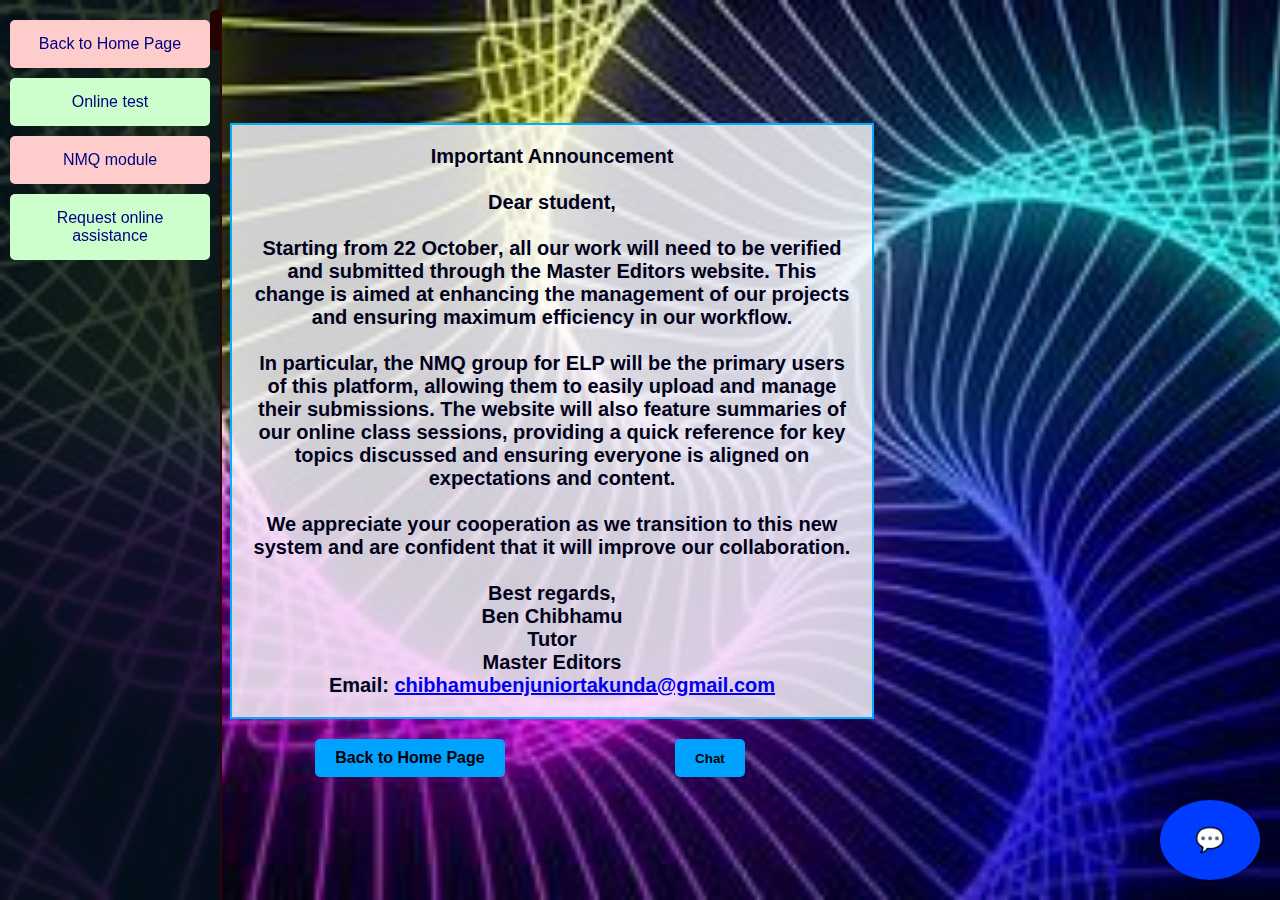
<file: Announcements.html>
<!DOCTYPE html>
<html lang="en">
<head>
    <meta charset="UTF-8">
    <meta name="viewport" content="width=device-width, initial-scale=1.0">
    <title>Master Editors - Announcements</title>
    <style>
        body {
            font-family: Arial, sans-serif;
            margin: 0;
            padding: 0;
            height: 100vh;
            background-image: url('abstract-colorful-background-holographic-modern-glowing-lines-4k-seamless-loop-motion-background-animation-video.jpg'); /* Replace with your image URL */
            background-size: cover;
            display: flex;
            flex-direction: column;
            justify-content: center;
            align-items: center;
        }

        #sidebar {
            width: 200px;
            position: fixed;
            top: 0;
            left: 0;
            height: 100%;
            background-color: rgba(2, 18, 27, 0.8);
            border-right: 2px solid rgb(51, 2, 2);
            overflow-y: auto;
            transition: transform 0.3s ease;
            padding: 10px;
        }

        #sidebar.minimized {
            transform: translateX(-100%);
        }

        #toggleSidebar {
            position: absolute;
            top: 10px;
            left: 210px; /* Adjust according to the sidebar width */
            cursor: pointer;
            background-color: rgb(36, 2, 2);
            border: none;
            border-radius: 5px;
            padding: 5px 10px;
        }

        #content {
            margin-left: 220px; /* Adjust according to the sidebar width */
            padding: 20px;
            width: calc(100% - 240px); /* Adjust for sidebar width */
        }

        .link {
            display: block;
            background-color: rgb(255, 204, 204); /* Light red */
            color: navy;
            text-decoration: none;
            padding: 15px;
            margin: 10px 0;
            border-radius: 5px;
            text-align: center;
            transition: background-color 0.3s ease;
        }

        .link:nth-child(odd) {
            background-color: rgb(204, 255, 204); /* Light green */
        }

        .link:hover {
            background-color: rgb(0, 162, 255); /* Bright blue on hover */
            color: white;
        }

        .announcement {
            display: none;
            border: 2px solid rgb(0, 174, 255);
            padding: 20px;
            background-color: rgba(255, 255, 255, 0.8); /* Light background for readability */
            font-size: 20px;
            color: rgb(1, 1, 27);
            font-weight: bold;
            font-style: normal;
            animation: slideIn 1s forwards, slideOut 1s forwards;
            margin-bottom: 20px;
            width: 100%;
            max-width: 600px;
            text-align: center;
        }

        @keyframes slideIn {
            from {
                transform: translateY(70%);
                opacity: 0;
            }
            to {
                transform: translateY(0);
                opacity: 1;
            }
        }

        @keyframes slideOut {
            from {
                transform: translateY(0);
                opacity: 1;
            }
            to {
                transform: translateY(70%);
                opacity: 0;
            }
        }

        .buttons {
            display: flex;
            justify-content: space-around;
            width: 100%;
            max-width: 600px;
        }

        .button {
            padding: 10px 20px;
            background-color: rgb(0, 162, 255);
            color: black;
            border: none;
            border-radius: 5px;
            cursor: pointer;
            font-weight: bold;
            text-decoration: none;
            text-align: center;
        }

        .chat-button {
            position: fixed;
            bottom: 20px;
            right: 20px;
            background-color: rgb(0, 60, 255);
            color: silver;
            border: none;
            border-radius: 50%;
            width: 100px;
            height: 80px;
            font-size: 24px;
            display: flex;
            justify-content: center;
            align-items: center;
            cursor: pointer;
            box-shadow: 0 2px 5px rgba(0, 0, 0, 0.3);
        }
    </style>
</head>
<body>

    <div id="sidebar">
        <button id="toggleSidebar">Toggle Sidebar</button>
        <a href="Main index.html" class="link">Back to Home Page</a>
        <a href="IELTS Online.html" class="link">Online test</a>
        <a href="NMQ Research proposal submission.html" class="link">NMQ module</a>
        <a href="Booking online tutorials.html" class="link">Request online assistance</a>
    </div>

    <div id="content">
        <div class="announcement" id="announcement">
            <strong>Important Announcement</strong><br><br>
            Dear student,<br><br>
            Starting from <strong>22 October</strong>, all our work will need to be verified and submitted through the <strong>Master Editors</strong> website. This change is aimed at enhancing the management of our projects and ensuring maximum efficiency in our workflow.<br><br>
            In particular, the <strong>NMQ group for ELP</strong> will be the primary users of this platform, allowing them to easily upload and manage their submissions. The website will also feature summaries of our online class sessions, providing a quick reference for key topics discussed and ensuring everyone is aligned on expectations and content.<br><br>
            We appreciate your cooperation as we transition to this new system and are confident that it will improve our collaboration.<br><br>
            Best regards,<br>
            Ben Chibhamu<br>
            Tutor<br>
            Master Editors<br>
            Email: <a href="mailto:chibhamubenjuniortakunda@gmail.com">chibhamubenjuniortakunda@gmail.com</a>
        </div>

        <div class="buttons">
            <a href="Main index.html" class="button">Back to Home Page</a>
            <button class="button" onclick="toggleChat()">Chat</button>
        </div>

        <button class="chat-button" id="chatButton" onclick="openChat()">💬</button>
    </div>

    <script>
        const announcement = document.getElementById('announcement');

        // Function to show the announcement
        function showAnnouncement() {
            announcement.style.display = 'block';
            announcement.style.animation = 'slideIn 1s forwards';
            setTimeout(() => {
                announcement.style.animation = 'slideOut 1s forwards';
                setTimeout(() => {
                    announcement.style.display = 'none';
                    showAnnouncement(); // Repeat the announcement
                }, 1000); // Time for slideOut animation to complete
            }, 10000); // Time for announcement to be visible before sliding out
        }

        // Function to open the chat modal
        function openChat() {
            const chatModal = document.createElement('div');
            chatModal.style.position = 'fixed';
            chatModal.style.top = '50%';
            chatModal.style.left = '50%';
            chatModal.style.transform = 'translate(-50%, -50%)';
            chatModal.style.width = '300px';
            chatModal.style.height = '400px';
            chatModal.style.border = '2px solid yellow';
            chatModal.style.backgroundColor = 'rgba(255, 255, 255, 0.9)';
            chatModal.style.boxShadow = '0 2px 10px rgba(0, 0, 0, 0.5)';
            chatModal.style.zIndex = '1000';
            chatModal.style.padding = '10px';
            chatModal.style.display = 'flex';
            chatModal.style.flexDirection = 'column';
            chatModal.style.alignItems = 'center';

            const chatHeader = document.createElement('h2');
            chatHeader.innerText = 'Chat with Us';
            chatModal.appendChild(chatHeader);

            const chatMessages = document.createElement('div');
            chatMessages.style.flex = '1';
            chatMessages.style.overflowY = 'auto';
            chatMessages.style.width = '100%';
            chatMessages.style.border = '1px solid navy';
            chatMessages.style.padding = '5px';
            chatModal.appendChild(chatMessages);

            const nameInput = document.createElement('input');
            nameInput.type = 'text';
            nameInput.placeholder = 'Enter your name...';
            nameInput.style.width = '100%';
            nameInput.style.marginTop = '10px';
            nameInput.style.border = '1px solid navy';
            nameInput.style.borderRadius = '5px';
            chatModal.appendChild(nameInput);

            const chatInput = document.createElement('input');
            chatInput.type = 'text';
            chatInput.placeholder = 'Type your message...';
            chatInput.style.width = '100%';
            chatInput.style.marginTop = '10px';
            chatInput.style.border = '1px solid navy';
            chatInput.style.borderRadius = '5px';
            chatModal.appendChild(chatInput);

            const sendButton = document.createElement('button');
            sendButton.innerText = 'Send';
            sendButton.style.marginTop = '10px';
            sendButton.onclick = function () {
                const message = document.createElement('div');
                message.innerText = nameInput.value + ': ' + chatInput.value;
                chatMessages.appendChild(message);
                chatInput.value = '';
            };
            chatModal.appendChild(sendButton);

            document.body.appendChild(chatModal);
        }

        // Initial announcement display
        showAnnouncement();
    </script>
</body>
</html>
</file>
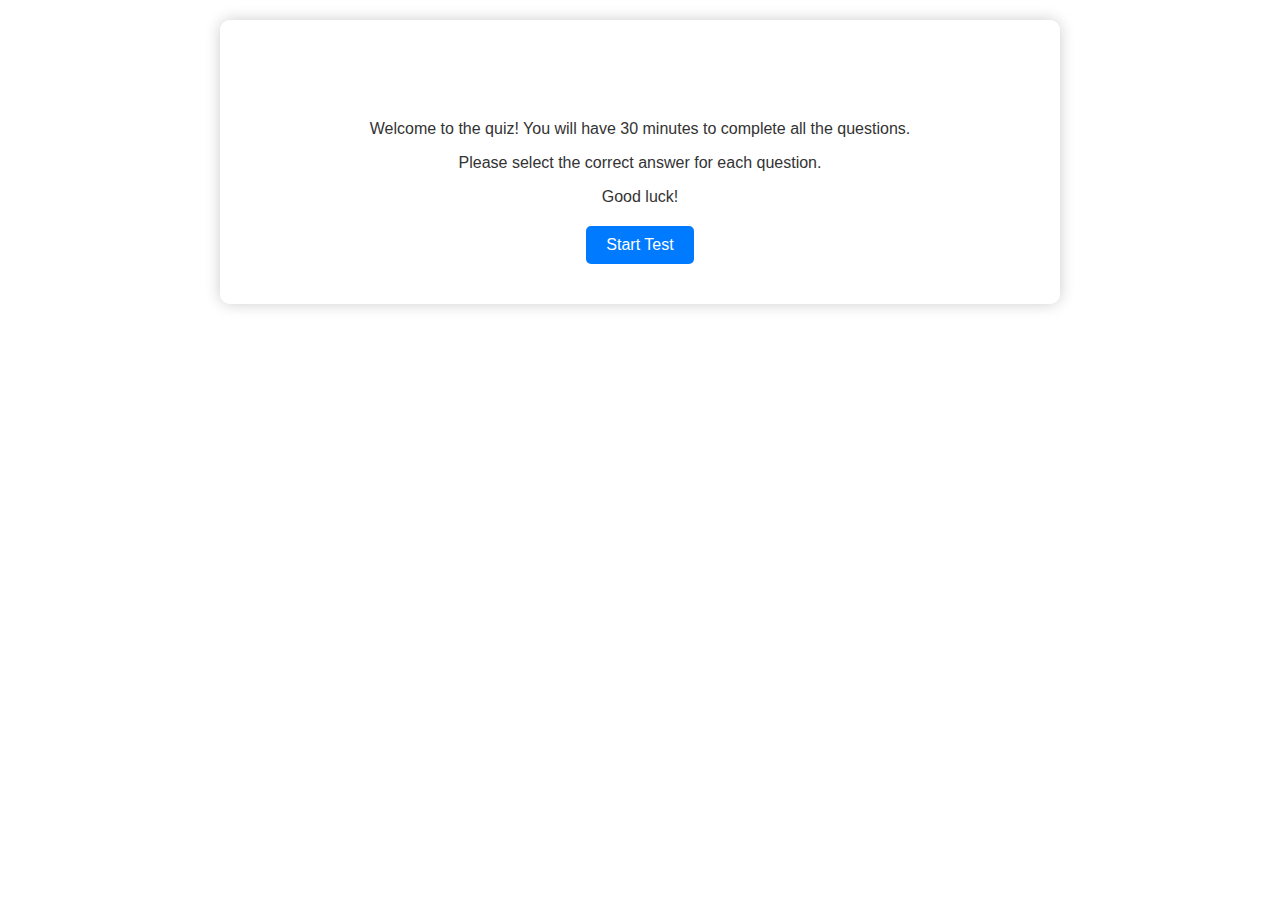
<file: IELTS Online.html>
<!DOCTYPE html>
<html lang="en">
<head>
    <meta charset="UTF-8">
    <meta name="viewport" content="width=device-width, initial-scale=1.0">
    <title>Quiz Application</title>
    <style>
        body {
            font-family: Arial, sans-serif;
            margin: 0;
            padding: 20px;
            background-image: url('https://example.com/background.jpg'); /* Replace with your background image URL */
            background-size: cover;
            color: #333;
        }
        h1 {
            text-align: center;
            color: #fff;
        }
        .quiz-container {
            background-color: rgba(255, 255, 255, 0.8);
            border-radius: 10px;
            padding: 20px;
            box-shadow: 0 0 15px rgba(0, 0, 0, 0.2);
            max-width: 800px;
            margin: auto;
            display: none; /* Hide initially */
        }
        .question {
            margin-bottom: 20px;
            font-weight: bold;
        }
        .option {
            margin-left: 20px;
            display: block;
        }
        #countdown {
            font-size: 24px;
            margin-bottom: 20px;
            text-align: center;
            color: #e63946;
        }
        button {
            display: block;
            margin: 20px auto;
            padding: 10px 20px;
            font-size: 16px;
            border: none;
            border-radius: 5px;
            background-color: #007bff;
            color: white;
            cursor: pointer;
            transition: background-color 0.3s;
        }
        button:hover {
            background-color: #0056b3;
        }
        .home-button {
            background-color: #28a745;
        }
        .home-button:hover {
            background-color: #218838;
        }
        .instructions {
            background-color: rgba(255, 255, 255, 0.8);
            border-radius: 10px;
            padding: 20px;
            box-shadow: 0 0 15px rgba(0, 0, 0, 0.2);
            max-width: 800px;
            margin: auto;
            text-align: center;
        }
    </style>
</head>
<body>
    <div class="instructions">
        <h1>Quiz Instructions</h1>
        <p>Welcome to the quiz! You will have 30 minutes to complete all the questions.</p>
        <p>Please select the correct answer for each question.</p>
        <p>Good luck!</p>
        <button onclick="startQuiz()">Start Test</button>
    </div>

    <div class="quiz-container" id="quizContainer">
        <h1>Quiz</h1>
        <div id="countdown">30:00</div>
        <div id="questionContainer"></div>
        <button onclick="submitTest()">Submit Test</button>
        <button class="home-button" onclick="goHome()">Back to Home</button>
    </div>

    <script>
        // Sample questions array with additional questions
        const questions = [
            { question: "What is the capital of Australia?", options: ["Canberra", "Sydney", "Melbourne", "Brisbane"], answer: "Canberra" },
            { question: "What is the largest planet in our solar system?", options: ["Earth", "Jupiter", "Saturn", "Mars"], answer: "Jupiter" },
            { question: "Which element has the chemical symbol 'O'?", options: ["Gold", "Oxygen", "Silver", "Iron"], answer: "Oxygen" },
            { question: "Who painted the Mona Lisa?", options: ["Vincent van Gogh", "Pablo Picasso", "Leonardo da Vinci", "Claude Monet"], answer: "Leonardo da Vinci" },
            { question: "What is the smallest prime number?", options: ["1", "2", "3", "5"], answer: "2" },
            { question: "In which continent is the Sahara Desert located?", options: ["Asia", "Africa", "Australia", "North America"], answer: "Africa" },
            { question: "Which gas do plants absorb from the atmosphere?", options: ["Oxygen", "Carbon Dioxide", "Nitrogen", "Hydrogen"], answer: "Carbon Dioxide" },
            { question: "What is the main ingredient in guacamole?", options: ["Tomato", "Avocado", "Pepper", "Onion"], answer: "Avocado" },
            { question: "What year did World War II end?", options: ["1945", "1944", "1939", "1950"], answer: "1945" },
            { question: "Who wrote 'Pride and Prejudice'?", options: ["Emily Brontë", "Charlotte Brontë", "Jane Austen", "Mark Twain"], answer: "Jane Austen" },
            { question: "What is the hardest natural substance on Earth?", options: ["Gold", "Iron", "Diamond", "Ruby"], answer: "Diamond" },
            { question: "What is the freezing point of water?", options: ["0°C", "32°F", "100°C", "273.15 K"], answer: "0°C" },
            { question: "Which planet is known for its rings?", options: ["Mars", "Jupiter", "Saturn", "Uranus"], answer: "Saturn" },
            { question: "Who discovered penicillin?", options: ["Marie Curie", "Alexander Fleming", "Louis Pasteur", "Isaac Newton"], answer: "Alexander Fleming" },
            { question: "What is the main language spoken in Brazil?", options: ["Spanish", "Portuguese", "English", "French"], answer: "Portuguese" },
            { question: "What is the chemical formula for water?", options: ["H2O", "O2", "CO2", "HO2"], answer: "H2O" },
            { question: "What is the largest mammal in the world?", options: ["Elephant", "Blue Whale", "Giraffe", "Great White Shark"], answer: "Blue Whale" },
            { question: "Which continent is known as the Dark Continent?", options: ["Asia", "Africa", "Australia", "South America"], answer: "Africa" },
            { question: "Who was the first person to walk on the moon?", options: ["Neil Armstrong", "Buzz Aldrin", "Yuri Gagarin", "Michael Collins"], answer: "Neil Armstrong" },
            { question: "Which is the longest river in the world?", options: ["Amazon River", "Nile River", "Yangtze River", "Mississippi River"], answer: "Nile River" },
            { question: "What is the capital of Japan?", options: ["Tokyo", "Beijing", "Seoul", "Bangkok"], answer: "Tokyo" },
            { question: "Which element is represented by the symbol 'Na'?", options: ["Nitrogen", "Sodium", "Nickel", "Neon"], answer: "Sodium" },
            { question: "Which planet is known as the Red Planet?", options: ["Mars", "Venus", "Saturn", "Jupiter"], answer: "Mars" }
        ];

        // Function to start the quiz
        function startQuiz() {
            document.querySelector('.instructions').style.display = 'none'; // Hide instructions
            document.getElementById('quizContainer').style.display = 'block'; // Show quiz container
            displayQuestions();
            startTimer(30 * 60, document.getElementById('countdown'));
        }

        // Function to display questions
        function displayQuestions() {
            const questionContainer = document.getElementById('questionContainer');
            questions.forEach((q, index) => {
                const questionElement = document.createElement('div');
                questionElement.className = 'question';
                questionElement.innerHTML = `<strong>${index + 1}. ${q.question}</strong>`;
                
                q.options.forEach(option => {
                    questionElement.innerHTML += `
                        <div class="option">
                            <input type="radio" name="question${index}" value="${option}" required> ${option}
                        </div>`;
                });

                questionContainer.appendChild(questionElement);
            });
        }

        // Function to start the countdown timer
        function startTimer(duration, display) {
            let timer = duration, minutes, seconds;
            const interval = setInterval(function () {
                minutes = parseInt(timer / 60, 10);
                seconds = parseInt(timer % 60, 10);
                seconds = seconds < 10 ? "0" + seconds : seconds;

                display.textContent = minutes + ":" + seconds;

                if (--timer < 0) {
                    clearInterval(interval);
                    alert("Time is up! Test submitted automatically.");
                    submitTest();
                }
            }, 1000);
        }

        // Function to submit the test and display results
        function submitTest() {
            const results = [];
            let score = 0;

            questions.forEach((q, index) => {
                const selectedOption = document.querySelector(`input[name="question${index}"]:checked`);
                if (selectedOption) {
                    results.push(selectedOption.value);
                    if (selectedOption.value === q.answer) {
                        score++;
                    }
                } else {
                    results.push("Not answered");
                }
            });

            alert(`Your score is ${score} out of ${questions.length}`);
            goHome(); // Redirect to home after submission
        }

        // Function to navigate back to home
        function goHome() {
            // Redirect to home page (change URL as needed)
            window.location.href = 'Main index.html'; // Replace with your home page URL
        }
    </script>
</body>
</html>
</file>
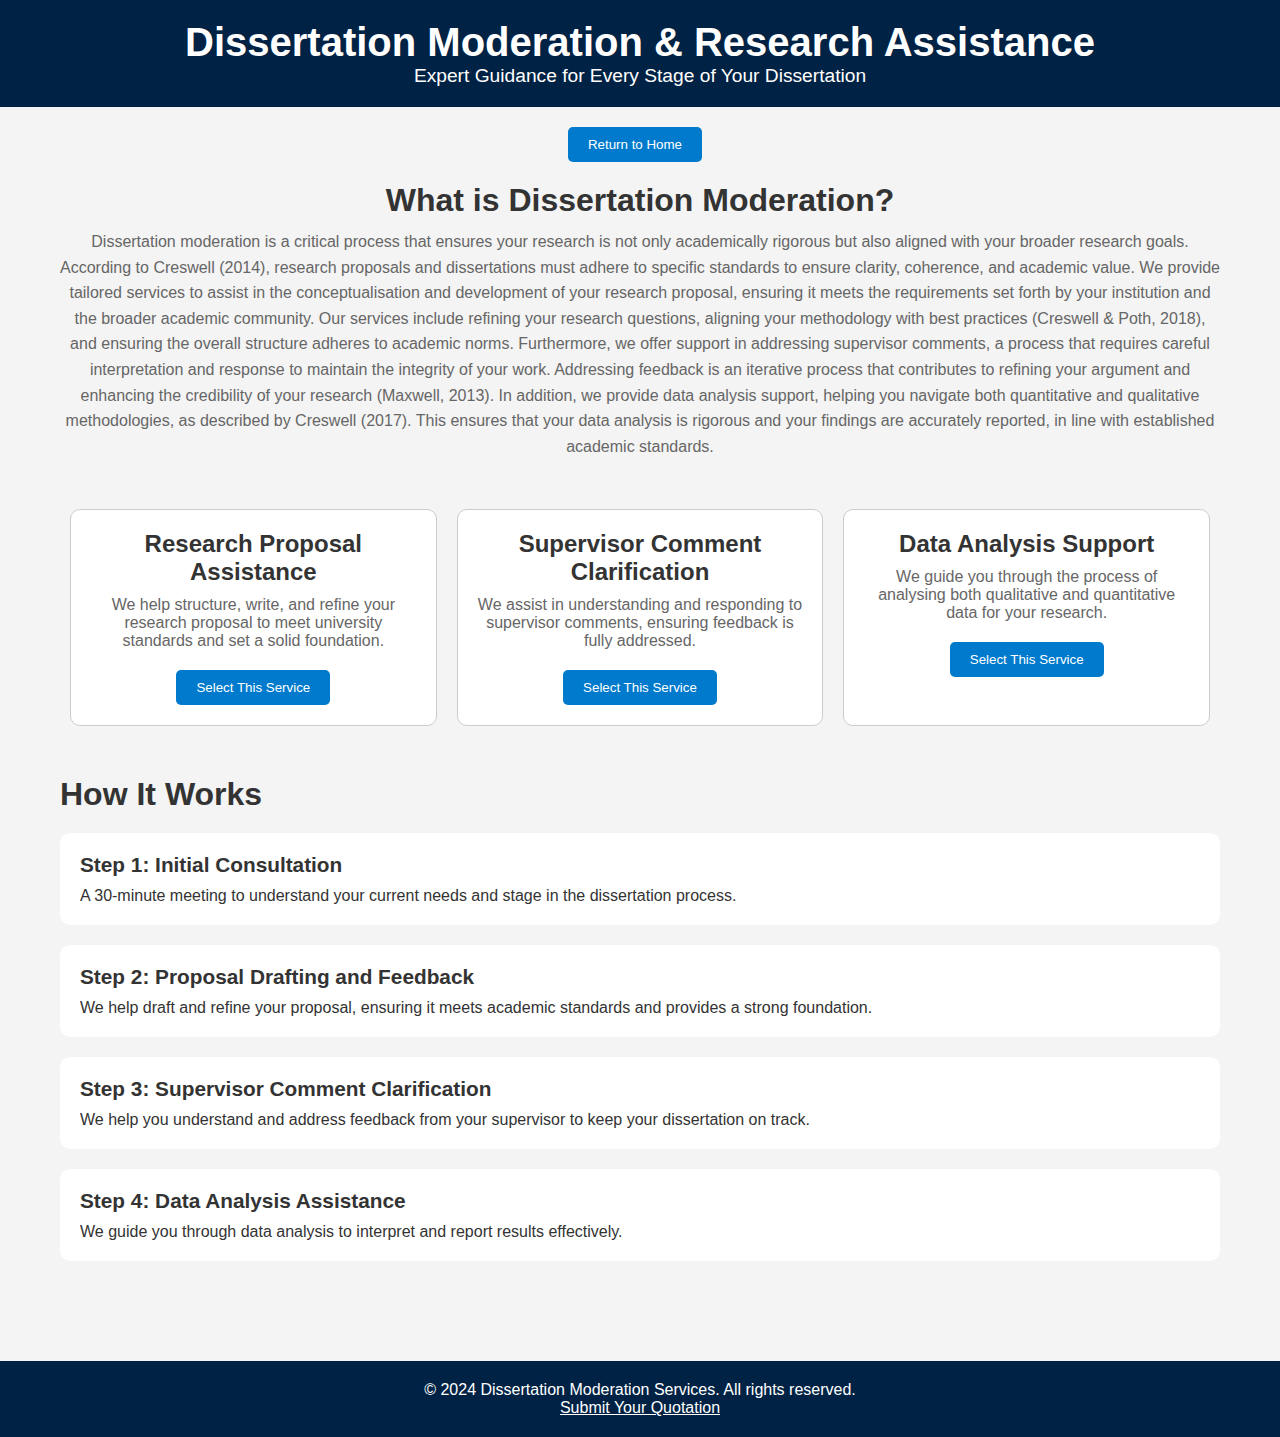
<file: Proofreading and editing.html>
<!DOCTYPE html>
<html lang="en">
<head>
    <meta charset="UTF-8">
    <meta name="viewport" content="width=device-width, initial-scale=1.0">
    <title>Dissertation Moderation</title>
    <style>
        * {
            box-sizing: border-box;
            margin: 0;
            padding: 0;
            font-family: Arial, sans-serif;
        }

        body {
            background-color: #f4f4f4;
            color: #333;
            margin: 0;
            padding: 0;
        }

        header {
            background-color: #002244;
            color: #fff;
            padding: 20px 0;
            text-align: center;
        }

        header h1 {
            font-size: 2.5rem;
        }

        header .subtitle {
            font-size: 1.2rem;
        }

        nav {
            text-align: center;
            margin-top: 20px;
        }

        nav button {
            padding: 10px 20px;
            background-color: #007ACC;
            color: white;
            border: none;
            cursor: pointer;
            margin-right: 10px;
            border-radius: 5px;
        }

        nav button:hover {
            background-color: #005FA3;
        }

        .container {
            max-width: 1200px;
            margin: 0 auto;
            padding: 20px;
        }

        .intro-section {
            text-align: center;
            margin-bottom: 40px;
        }

        .intro-section h2 {
            font-size: 2rem;
            margin-bottom: 10px;
        }

        .intro-section p {
            font-size: 1rem;
            color: #666;
            line-height: 1.6;
        }

        .services-section {
            display: flex;
            flex-wrap: wrap;
            justify-content: space-between;
            margin-bottom: 40px;
        }

        .service {
            background-color: white;
            border: 1px solid #ccc;
            border-radius: 10px;
            padding: 20px;
            margin: 10px;
            flex: 1 1 30%;
            text-align: center;
        }

        .service h3 {
            font-size: 1.5rem;
            margin-bottom: 10px;
        }

        .service p {
            color: #666;
            margin-bottom: 20px;
        }

        .service button {
            background-color: #007ACC;
            color: white;
            border: none;
            padding: 10px 20px;
            border-radius: 5px;
            cursor: pointer;
        }

        .service button:hover {
            background-color: #005FA3;
        }

        .how-it-works-section {
            margin-bottom: 40px;
        }

        .how-it-works-section h2 {
            font-size: 2rem;
            margin-bottom: 20px;
        }

        .how-it-works-section .step {
            background-color: white;
            padding: 20px;
            margin-bottom: 20px;
            border-radius: 10px;
        }

        .how-it-works-section .step h4 {
            font-size: 1.3rem;
            margin-bottom: 10px;
        }

        footer {
            background-color: #002244;
            color: white;
            padding: 20px 0;
            text-align: center;
            margin-top: 40px;
        }

        footer a {
            color: white;
            text-decoration: underline;
        }

        @media (max-width: 768px) {
            .services-section {
                flex-direction: column;
                align-items: center;
            }

            .service {
                flex: 1 1 100%;
            }
        }
    </style>
</head>
<body>

<header>
    <h1>Dissertation Moderation & Research Assistance</h1>
    <p class="subtitle">Expert Guidance for Every Stage of Your Dissertation</p>
</header>

<nav>
    <button onclick="window.location.href='Main index.html'">Return to Home</button>

</nav>

<div class="container">
    <!-- Introduction Section -->
    <section class="intro-section">
        <h2>What is Dissertation Moderation?</h2>
        <p>
            Dissertation moderation is a critical process that ensures your research is not only academically rigorous but also aligned with your broader research goals. According to Creswell (2014), research proposals and dissertations must adhere to specific standards to ensure clarity, coherence, and academic value. We provide tailored services to assist in the conceptualisation and development of your research proposal, ensuring it meets the requirements set forth by your institution and the broader academic community. Our services include refining your research questions, aligning your methodology with best practices (Creswell & Poth, 2018), and ensuring the overall structure adheres to academic norms. Furthermore, we offer support in addressing supervisor comments, a process that requires careful interpretation and response to maintain the integrity of your work. Addressing feedback is an iterative process that contributes to refining your argument and enhancing the credibility of your research (Maxwell, 2013). In addition, we provide data analysis support, helping you navigate both quantitative and qualitative methodologies, as described by Creswell (2017). This ensures that your data analysis is rigorous and your findings are accurately reported, in line with established academic standards.
        </p>
    </section>

    <!-- Services Section -->
    <section class="services-section">
        <div class="service">
            <h3>Research Proposal Assistance</h3>
            <p>We help structure, write, and refine your research proposal to meet university standards and set a solid foundation.</p>
            <button onclick="selectService('Research Proposal Assistance')">Select This Service</button>
        </div>
        <div class="service">
            <h3>Supervisor Comment Clarification</h3>
            <p>We assist in understanding and responding to supervisor comments, ensuring feedback is fully addressed.</p>
            <button onclick="selectService('Supervisor Comment Clarification')">Select This Service</button>
        </div>
        <div class="service">
            <h3>Data Analysis Support</h3>
            <p>We guide you through the process of analysing both qualitative and quantitative data for your research.</p>
            <button onclick="selectService('Data Analysis Support')">Select This Service</button>
        </div>
    </section>

    <!-- How It Works Section -->
    <section class="how-it-works-section">
        <h2>How It Works</h2>
        <div class="step">
            <h4>Step 1: Initial Consultation</h4>
            <p>A 30-minute meeting to understand your current needs and stage in the dissertation process.</p>
        </div>
        <div class="step">
            <h4>Step 2: Proposal Drafting and Feedback</h4>
            <p>We help draft and refine your proposal, ensuring it meets academic standards and provides a strong foundation.</p>
        </div>
        <div class="step">
            <h4>Step 3: Supervisor Comment Clarification</h4>
            <p>We help you understand and address feedback from your supervisor to keep your dissertation on track.</p>
        </div>
        <div class="step">
            <h4>Step 4: Data Analysis Assistance</h4>
            <p>We guide you through data analysis to interpret and report results effectively.</p>
        </div>
    </section>
</div>

<footer>
    <p>© 2024 Dissertation Moderation Services. All rights reserved.</p>
    <a href="Booking online tutorials.html">Submit Your Quotation</a>
</footer>

<script>
    function selectService(service) {
        const bookingUrl = "online_booking.html?service=" + encodeURIComponent(service);
        window.location.href = bookingUrl;
    }
</script>

</body>
</html>
</file>
